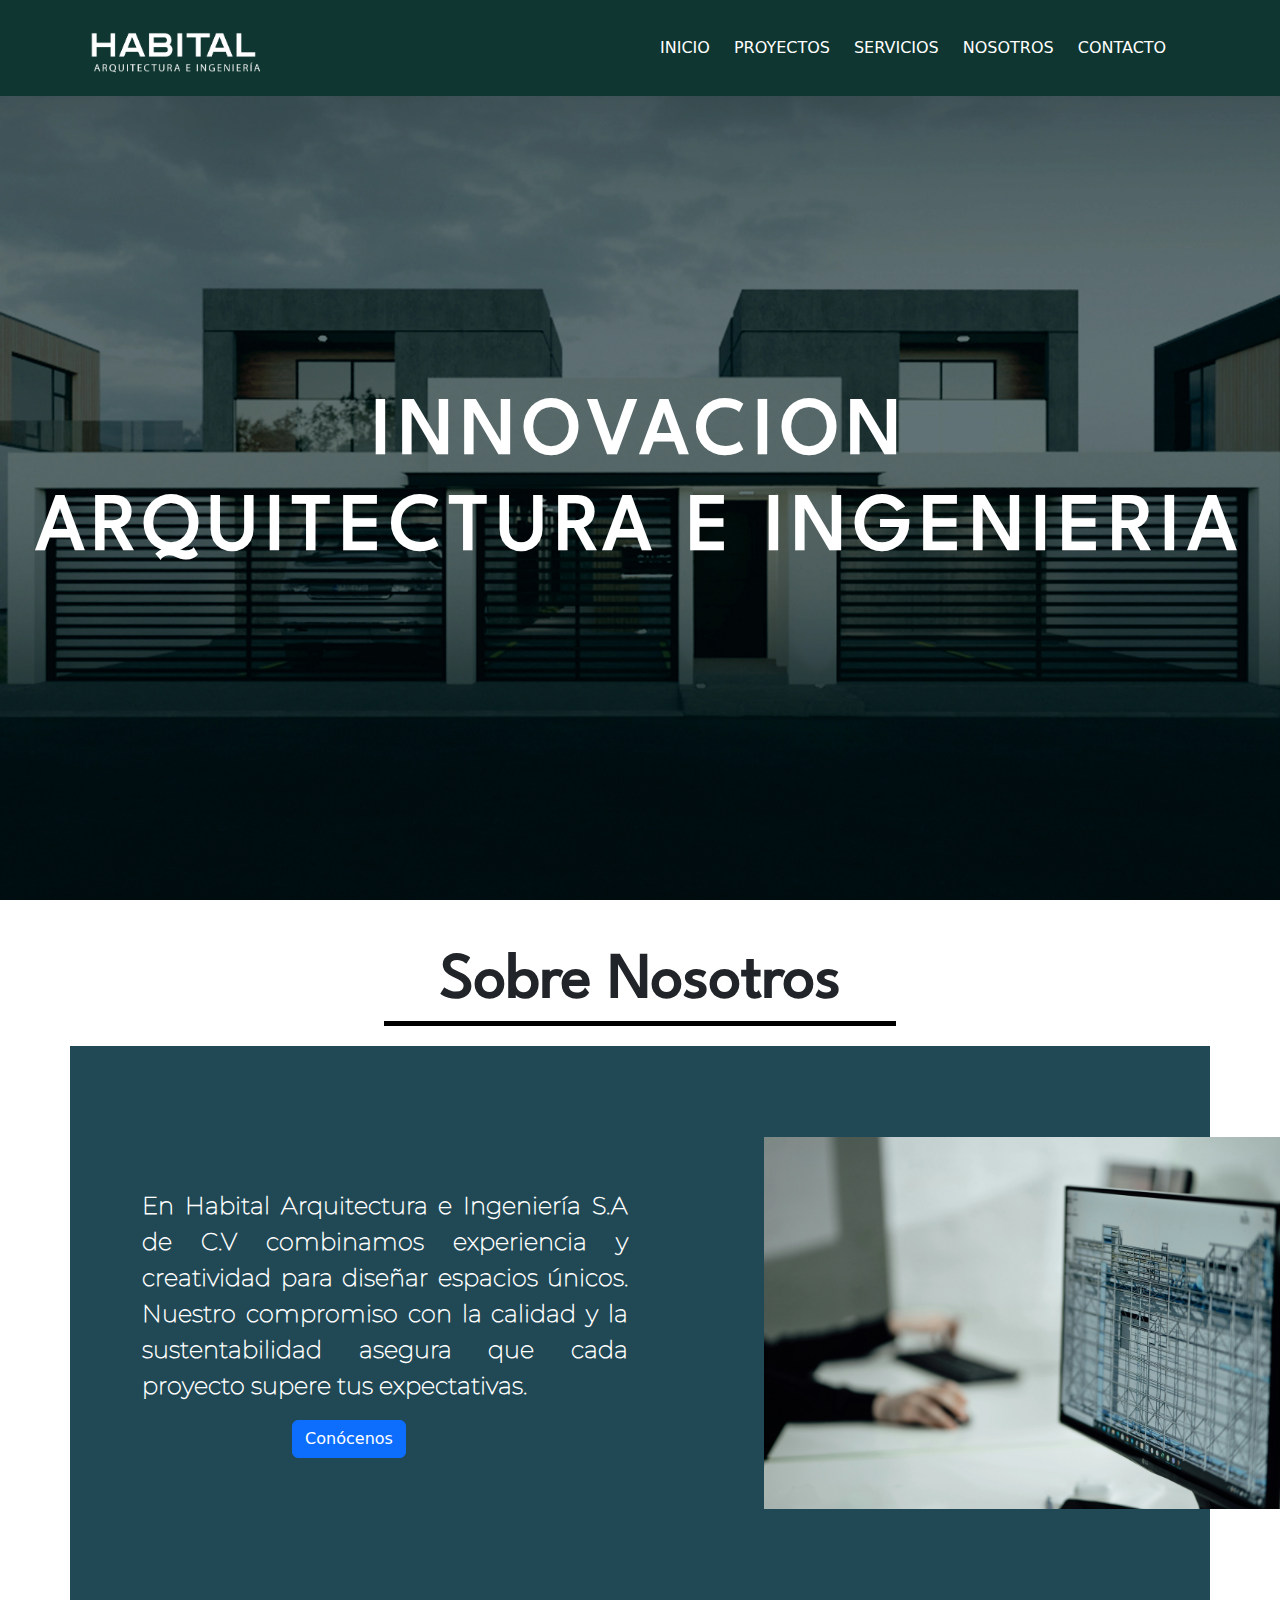
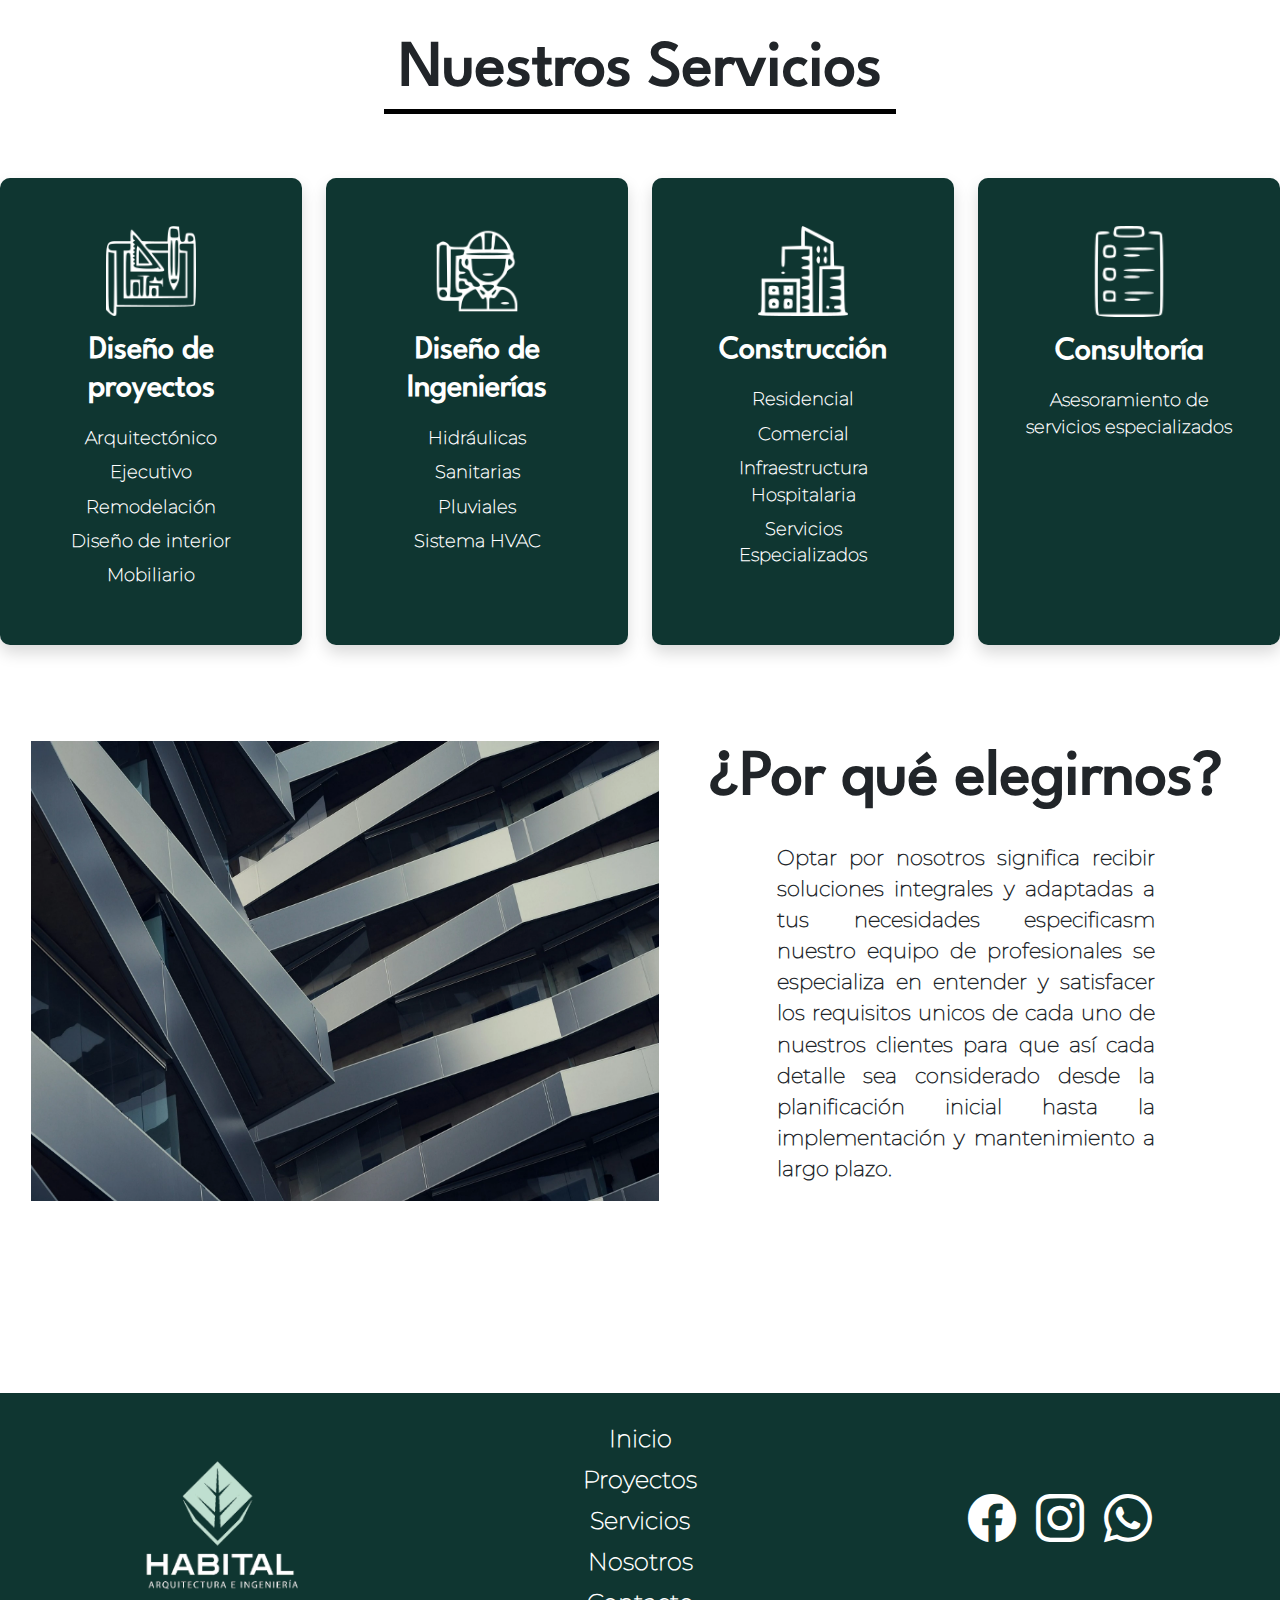
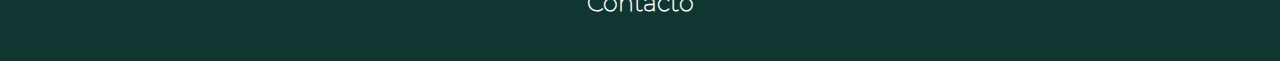
<file: Website/index.html>
<!DOCTYPE html>
<html lang="es">
<head>
    <meta charset="UTF-8">
    <meta name="viewport" content="width=device-width, initial-scale=1.0">
    <title>Habital</title>
    <meta name="description" content="Ofrecemos servicios profesionales de arquitectura, incluyendo diseño de proyectos arquitectónicos, ingenierías, construcción y consultoría. Visita nuestro portafolio para conocer cómo podemos ayudarte a realizar tus proyectos a medida.">
    <link rel="shortcut icon" href="/Habital/Website/Resources/Footer2.png" type="image/x-icon">
    <link rel="stylesheet" href="CSS/index.css">

    <link href="https://cdn.jsdelivr.net/npm/bootstrap@5.3.3/dist/css/bootstrap.min.css" rel="stylesheet" integrity="sha384-QWTKZyjpPEjISv5WaRU9OFeRpok6YctnYmDr5pNlyT2bRjXh0JMhjY6hW+ALEwIH" crossorigin="anonymous">
    <script src="https://cdn.jsdelivr.net/npm/bootstrap@5.3.3/dist/js/bootstrap.bundle.min.js" integrity="sha384-YvpcrYf0tY3lHB60NNkmXc5s9fDVZLESaAA55NDzOxhy9GkcIdslK1eN7N6jIeHz" crossorigin="anonymous"></script>


        <link rel="preload" href="/Website/Resources/Home/departamentos_banner.webp" as="image">
 
        <script>
            document.addEventListener("DOMContentLoaded", function() {
              // Selecciona el contenedor donde se cargará la navbar
              const navbarContainer = document.getElementById('navbar-container');
              
              // Verifica si el contenedor existe para evitar errores
              if (navbarContainer) {
              // Utiliza fetch para cargar el contenido de navbar.html
              fetch('Navb.html')
                .then(response => response.text())
                .then(data => {
                // Inserta el contenido de navbar.html en el contenedor
                navbarContainer.innerHTML = data;
                })
                .catch(error => {
                // Maneja errores, por ejemplo, si navbar.html no se encuentra
                console.error('Error loading the navbar:', error);
                });
              }
            });
      
            document.addEventListener("DOMContentLoaded", function() {
              // Selecciona el contenedor donde se cargará el footer
              const footerContainer = document.getElementById('footer-container');
            
              // Verifica si el contenedor existe para evitar errores
              if (footerContainer) {
              // Utiliza fetch para cargar el contenido de footer.html
              fetch('Footer.html')
                .then(response => response.text())
                .then(data => {
                // Inserta el contenido de footer.html en el contenedor
                footerContainer.innerHTML = data;
                })
                .catch(error => {
                // Maneja errores, por ejemplo, si footer.html no se encuentra
                console.error('Error loading the footer:', error);
                });
              }
            });
            
            
            
          </script>
    
</head>
<body>
    

    <!-- Barra de navegacion --> 
   <div id="navbar-container"></div>

   <div class="Banner" style="background-image: url(/Website/Resources/Home/departamentos_banner.webp);">
        <div id="BannerText">
            <h1>INNOVACION <br> ARQUITECTURA E INGENIERIA</h1>
        </div>
   </div>
   
   <div class="Nosotros">
        <div id="NosotrosTitle">
            <h3>Sobre Nosotros</h3>
        </div>
        <div id="NosotrosText" class="container py-5">
            <div class="row align-items-center">
                <!-- Columna de texto -->
                <div class="col-lg-6 mb-4 mb-lg-0">
                    <p>
                        En Habital Arquitectura e Ingeniería S.A de C.V combinamos experiencia y creatividad para diseñar espacios únicos. 
                        Nuestro compromiso con la calidad y la sustentabilidad asegura que cada proyecto supere tus expectativas.
                    </p>
                    <button class="btn btn-primary">Conócenos</button>
                </div>
        
                <!-- Columna de imagen -->
                <div class="col-lg-6">
                    <img src="/Website/Resources/Home/NOSOTROS.webp" alt="Descripción de la imagen" class="img-fluid" loading="lazy">
                </div>
            </div>
        </div>
   </div>

    <div class="Servicios">
        <div id="ServiciosTitle" class="text-center">
            <h3>Nuestros Servicios</h3>
        </div>
        <div class="Tarjetas py-5">
            <div class="row g-4">
                <!-- Tarjeta 1 -->
                <div class="col-lg-3 col-md-6">
                    <div class="tarjeta text-center shadow h-100">
                        <div class="tarjeta-body">
                            <img src="/Website/Resources/Home/DISEÑO-DE-PROYECTOS.webp" alt="Logo Servicio 1" class="mb-3" style="width: 90px;" loading="lazy">
                            <h3>Diseño de proyectos</h3>
                            <ul>
                                <li>Arquitectónico</li>
                                <li>Ejecutivo</li>
                                <li>Remodelación</li>
                                <li>Diseño de interior</li>
                                <li>Mobiliario</li>
                            </ul>
                        </div>
                    </div>
                </div>
                <!-- Tarjeta 2 -->
                <div class="col-lg-3 col-md-6">
                    <div class="tarjeta text-center shadow h-100">
                        <div class="tarjeta-body">
                            <img src="/Website/Resources/Home/DISEÑO-DE-INGENIERIAS.webp" alt="Logo Servicio 2" class="mb-3" style="width: 90px;" loading="lazy">
                            <h3>Diseño de Ingenierías</h3>
                            <ul>
                                <li>Hidráulicas</li>
                                <li>Sanitarias</li>
                                <li>Pluviales</li>
                                <li>Sistema HVAC</li>
                            </ul>
                        </div>
                    </div>
                </div>
                <!-- Tarjeta 3 -->
                <div class="col-lg-3 col-md-6">
                    <div class="tarjeta text-center shadow h-100">
                        <div class="tarjeta-body">
                            <img src="/Website/Resources/Home/CONSTRUCCION.webp" alt="Logo Servicio 3" class="mb-3" style="width: 90px;" loading="lazy">
                            <h3>Construcción</h3>
                            <ul>
                                <li>Residencial</li>
                                <li>Comercial</li>
                                <li>Infraestructura Hospitalaria</li>
                                <li>Servicios Especializados</li>
                            </ul>
                        </div>
                    </div>
                </div>
                <!-- Tarjeta 4 -->
                <div class="col-lg-3 col-md-6">
                    <div class="tarjeta text-center shadow h-100">
                        <div class="tarjeta-body">
                            <img src="/Website/Resources/Home/CONSULTORIA.webp" alt="Logo Servicio 4" class="mb-3" style="width: 90px;" loading="lazy">
                            <h3>Consultoría</h3>
                            <ul>
                                <li>Asesoramiento de servicios especializados</li>
                            </ul>
                        </div>
                    </div>
                </div>
            </div>
        </div>
    </div>

    <div class="Por-que py-5">
        <div class="row align-items-center">
            <!-- Columna de Imagen -->
            <div class="col-lg-6 mb-4 mb-lg-0">
                <img src="/Website/Resources/Home/por-que-elegirnos.webp" alt="Imagen alusiva a ¿Por qué elegirnos?" loading="lazy"">
            </div>
            <!-- Columna de Texto -->
            <div class="col-lg-6">
                <h2 id=" por-queT ">¿Por qué elegirnos?</h2>
                <p class="mt-3 ">
                    Optar por nosotros significa recibir soluciones integrales y adaptadas a tus necesidades especificasm nuestro equipo de profesionales se especializa en entender y satisfacer los requisitos unicos de cada uno de nuestros clientes para que así cada detalle sea considerado desde la planificación inicial hasta la implementación y mantenimiento a largo plazo.
                </p>
            </div>
        </div>
    </div>
    
    <footer id="footer-container"></footer>

   
    
    
    
</body>
</html>
</file>
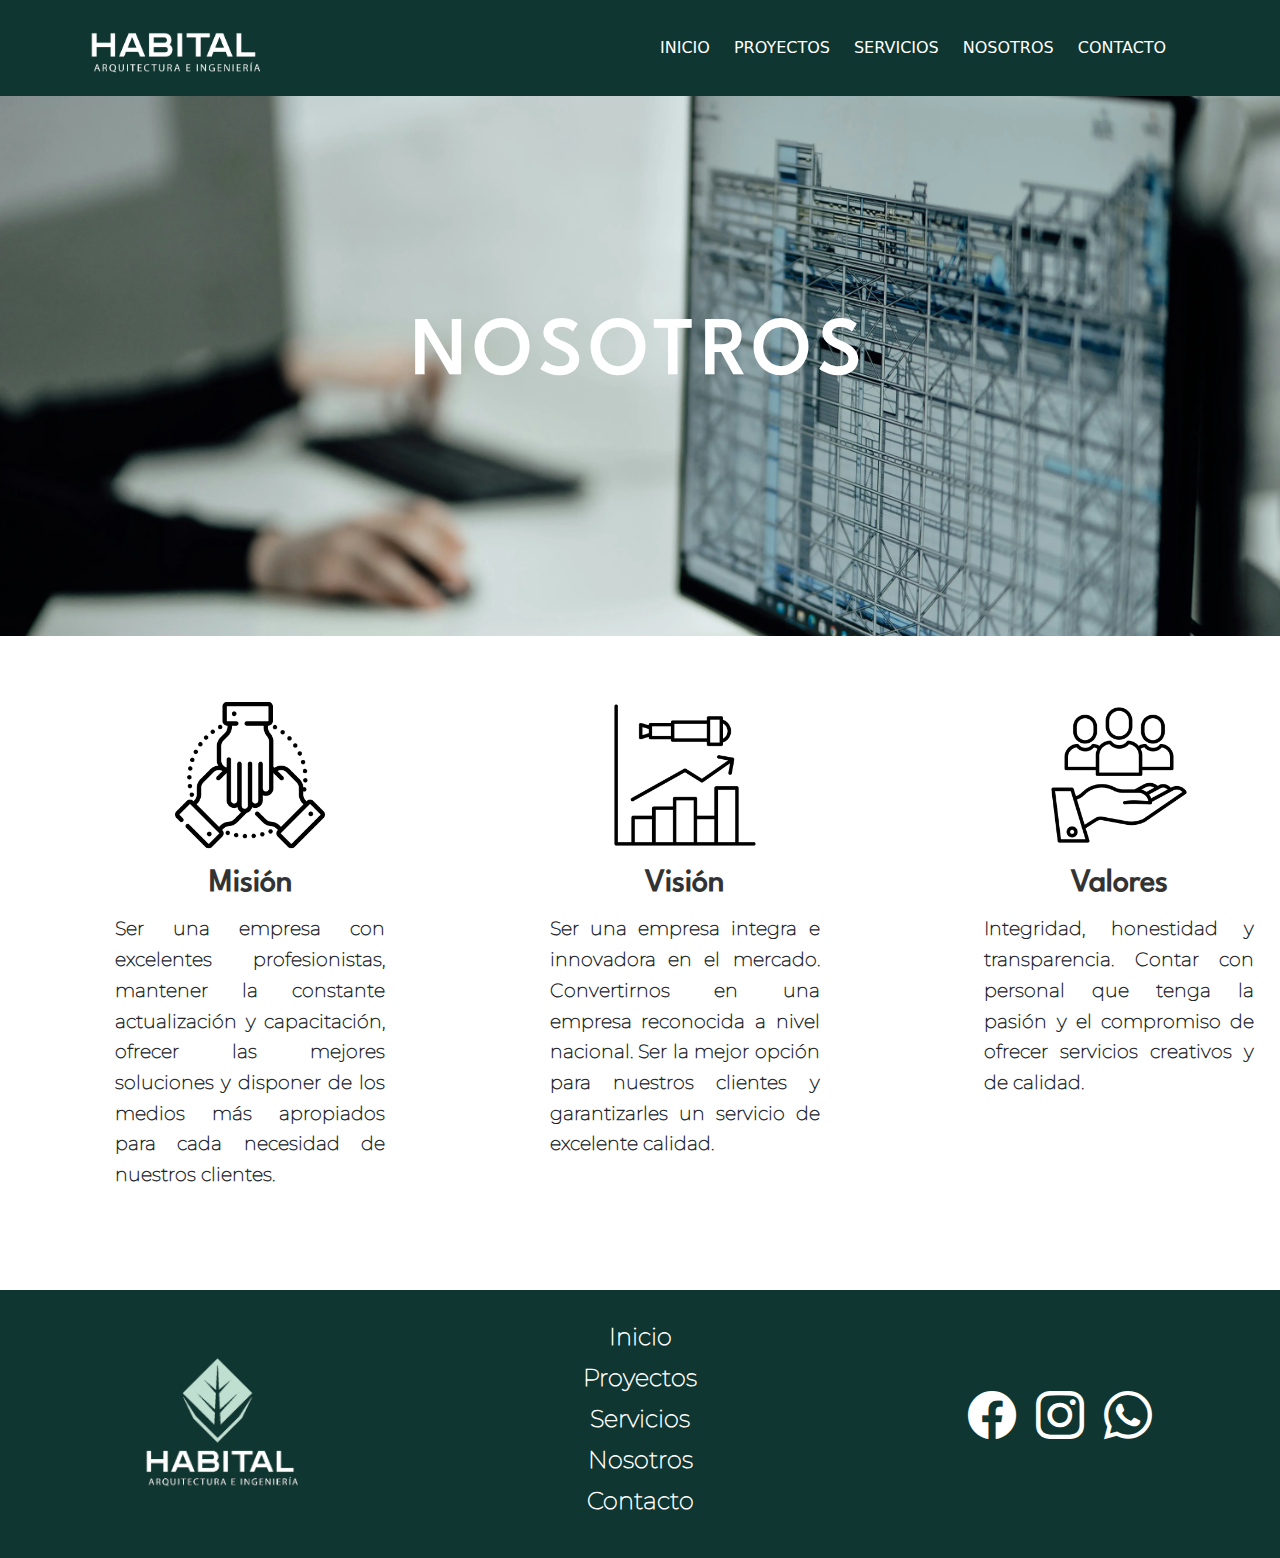
<file: Website/AboutUs.html>
<!DOCTYPE html>
<html lang="en">
<head>
    <meta charset="UTF-8">
    <meta name="viewport" content="width=device-width, initial-scale=1.0">
    <title>Nosotros</title>
    <meta name="description" content="Descubre la Misión, Visión y Valores de nuestra empresa. Conoce nuestros compromisos y objetivos para ofrecer soluciones innovadoras y de calidad a nuestros clientes.">
    <link rel="shortcut icon" href="/Habital/Website/Resources/Footer2.png" type="image/x-icon">
    <link rel="stylesheet" href="CSS/Fonts.css">
    <link rel="stylesheet" href="CSS/AboutUs.css">
    <link href="https://cdn.jsdelivr.net/npm/bootstrap@5.3.3/dist/css/bootstrap.min.css" rel="stylesheet" integrity="sha384-QWTKZyjpPEjISv5WaRU9OFeRpok6YctnYmDr5pNlyT2bRjXh0JMhjY6hW+ALEwIH" crossorigin="anonymous">
    <script src="https://cdn.jsdelivr.net/npm/bootstrap@5.3.3/dist/js/bootstrap.bundle.min.js" integrity="sha384-YvpcrYf0tY3lHB60NNkmXc5s9fDVZLESaAA55NDzOxhy9GkcIdslK1eN7N6jIeHz" crossorigin="anonymous"></script>

    <script>
        document.addEventListener("DOMContentLoaded", function() {
          // Selecciona el contenedor donde se cargará la navbar
          const navbarContainer = document.getElementById('navbar-container');
          
          // Verifica si el contenedor existe para evitar errores
          if (navbarContainer) {
          // Utiliza fetch para cargar el contenido de navbar.html
          fetch('Navb.html')
            .then(response => response.text())
            .then(data => {
            // Inserta el contenido de navbar.html en el contenedor
            navbarContainer.innerHTML = data;
            })
            .catch(error => {
            // Maneja errores, por ejemplo, si navbar.html no se encuentra
            console.error('Error loading the navbar:', error);
            });
          }
        });
  
        document.addEventListener("DOMContentLoaded", function() {
          // Selecciona el contenedor donde se cargará el footer
          const footerContainer = document.getElementById('footer-container');
        
          // Verifica si el contenedor existe para evitar errores
          if (footerContainer) {
          // Utiliza fetch para cargar el contenido de footer.html
          fetch('Footer.html')
            .then(response => response.text())
            .then(data => {
            // Inserta el contenido de footer.html en el contenedor
            footerContainer.innerHTML = data;
            })
            .catch(error => {
            // Maneja errores, por ejemplo, si footer.html no se encuentra
            console.error('Error loading the footer:', error);
            });
          }
        });
        
        
        
      </script>

</head>
<body>
    <!-- Barra de navegacion --> 
     <div id="navbar-container"></div>
    <!-- Banner principal -->
    <div class="Banner" style="background-image: url(/Website/Resources/AboutUs/NOSOTROS.webp);">
        <div id="BannerText">
            <h1>NOSOTROS</h1>
        </div>
   </div>
   

   <div class="MVV">
    <div class="row">
        <!-- Misión -->
        <div class="col-md-4">
            <div class="section">
                <img src="/Website/Resources/AboutUs/MISION.webp" alt="Misión">
                <div class="text">
                    <h1>Misión</h1>
                    <p>
                        Ser una empresa con excelentes profesionistas, mantener la constante actualización y capacitación, ofrecer las mejores soluciones y disponer de los medios más apropiados para cada necesidad de nuestros clientes.
                    </p>
                </div>
            </div>
        </div>
        
        <!-- Visión -->
        <div class="col-md-4">
            <div class="section">
                <img src="/Website/Resources/AboutUs/VISION.webp" alt="Visión">
                <div class="text">
                    <h1>Visión</h1>
                    <p>
                        Ser una empresa integra e innovadora en el mercado. Convertirnos en una empresa reconocida a nivel nacional. Ser la mejor opción para nuestros clientes y garantizarles un servicio de excelente calidad.
                    </p>
                </div>
            </div>
        </div>
        
        <!-- Valores -->
        <div class="col-md-4">
            <div class="section">
                <img src="/Website/Resources/AboutUs/VALORES.webp" alt="Valores">
                <div class="text">
                    <h1>Valores</h1>
                    <p>
                        Integridad, honestidad y transparencia. Contar con personal que tenga la pasión y el compromiso de ofrecer servicios creativos y de calidad.
                    </p>
                </div>
            </div>
        </div>
    </div>
</div>


    <!-- Footer -->
    <div id="footer-container"></div>
</body>
</html>
</file>
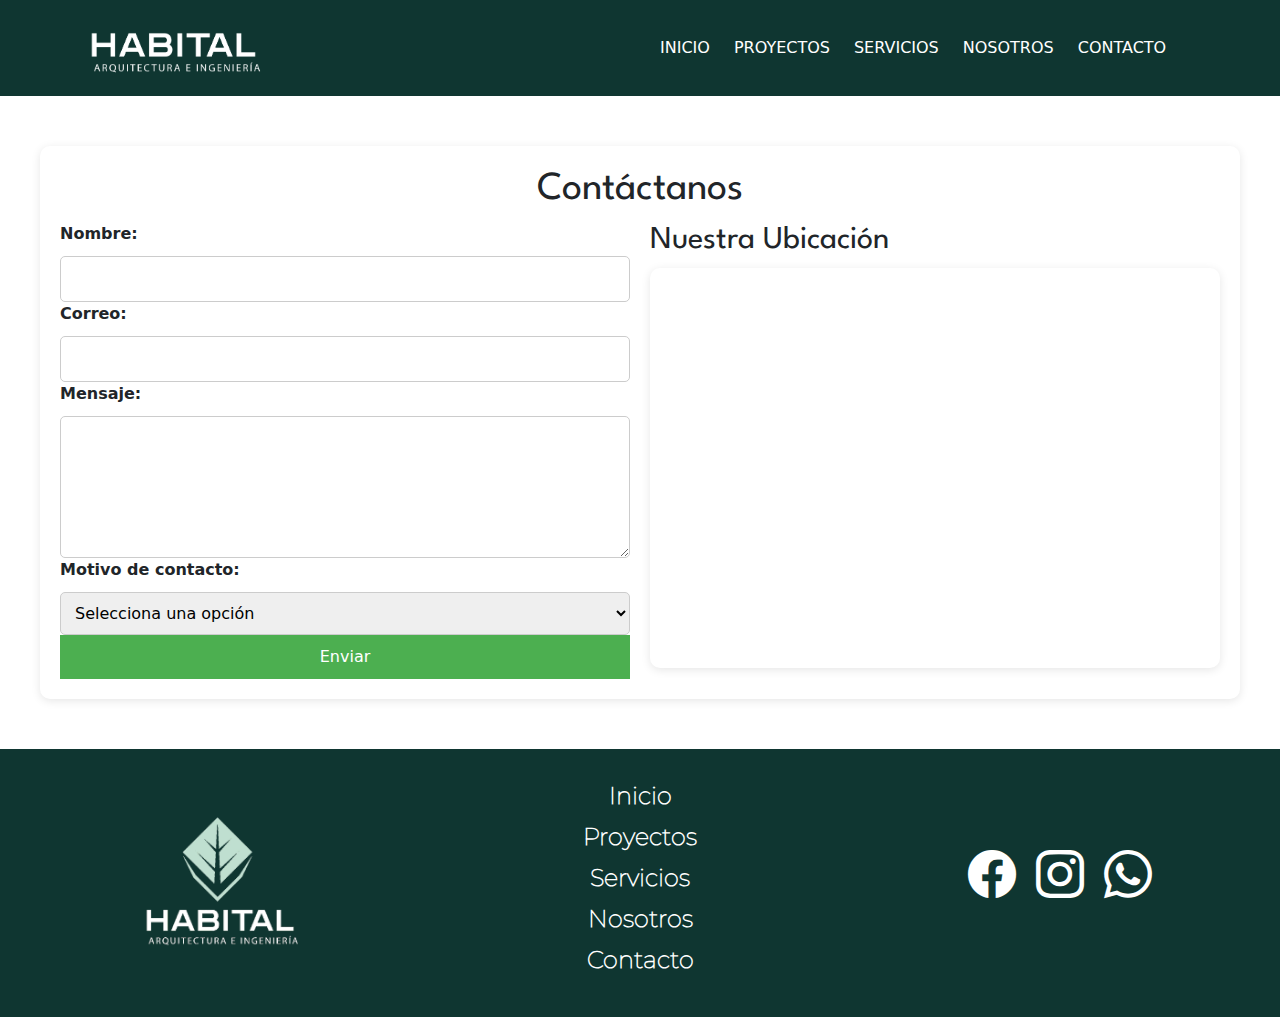
<file: Website/ContactUs.html>
<!DOCTYPE html>
<html lang="en">
<head>
    <meta charset="UTF-8">
    <meta name="viewport" content="width=device-width, initial-scale=1.0">
    <title>Contacto</title>
    <link rel="shortcut icon" href="/Habital/Website/Resources/Footer2.png" type="image/x-icon">
    <link rel="stylesheet" href="CSS/Fonts.css">
    <link rel="stylesheet" href="CSS/ContactUs.css">
    <link href="https://cdn.jsdelivr.net/npm/bootstrap@5.3.3/dist/css/bootstrap.min.css" rel="stylesheet" integrity="sha384-QWTKZyjpPEjISv5WaRU9OFeRpok6YctnYmDr5pNlyT2bRjXh0JMhjY6hW+ALEwIH" crossorigin="anonymous">
    <script src="https://cdn.jsdelivr.net/npm/bootstrap@5.3.3/dist/js/bootstrap.bundle.min.js" integrity="sha384-YvpcrYf0tY3lHB60NNkmXc5s9fDVZLESaAA55NDzOxhy9GkcIdslK1eN7N6jIeHz" crossorigin="anonymous"></script>
 
    <script>
        document.addEventListener("DOMContentLoaded", function() {
          // Selecciona el contenedor donde se cargará la navbar
          const navbarContainer = document.getElementById('navbar-container');
          
          // Verifica si el contenedor existe para evitar errores
          if (navbarContainer) {
          // Utiliza fetch para cargar el contenido de navbar.html
          fetch('Navb.html')
            .then(response => response.text())
            .then(data => {
            // Inserta el contenido de navbar.html en el contenedor
            navbarContainer.innerHTML = data;
            })
            .catch(error => {
            // Maneja errores, por ejemplo, si navbar.html no se encuentra
            console.error('Error loading the navbar:', error);
            });
          }
        });
  
        document.addEventListener("DOMContentLoaded", function() {
          // Selecciona el contenedor donde se cargará el footer
          const footerContainer = document.getElementById('footer-container');
        
          // Verifica si el contenedor existe para evitar errores
          if (footerContainer) {
          // Utiliza fetch para cargar el contenido de footer.html
          fetch('Footer.html')
            .then(response => response.text())
            .then(data => {
            // Inserta el contenido de footer.html en el contenedor
            footerContainer.innerHTML = data;
            })
            .catch(error => {
            // Maneja errores, por ejemplo, si footer.html no se encuentra
            console.error('Error loading the footer:', error);
            });
          }
        });
        
        
        
      </script>
    
</head>
<body>
    <!-- Barra de navegacion --> 
    <div id="navbar-container"></div>
    
    <div class="contact-container">
        <h1>Contáctanos</h1>

        <div class="contact-content">
            <!-- Formulario -->
            <div class="form-container">
                <form action="#" method="post">
                    <label for="name">Nombre:</label>
                    <input type="text" id="name" name="name" required>

                    <label for="email">Correo:</label>
                    <input type="email" id="email" name="email" required>

                    <label for="message">Mensaje:</label>
                    <textarea id="message" name="message" rows="5" required></textarea>

                    <label for="reason">Motivo de contacto:</label>
                    <select id="reason" name="reason" required>
                        <option value="">Selecciona una opción</option>
                        <option value="consulta">Diseño de proyecto</option>
                        <option value="presupuesto">Diseño de ingenierías</option>
                        <option value="soporte">Construcción</option>
                        <option value="otros">Asesoramiento</option>
                    </select>

                    <button type="submit">Enviar</button>
                </form>
            </div>

            <!-- Google Maps -->
            <div class="map-container">
                <h2>Nuestra Ubicación</h2>
                <iframe src="https://www.google.com/maps/embed?pb=!1m18!1m12!1m3!1d1467.3879193164905!2d-116.94368846987963!3d32.47045482855366!2m3!1f0!2f0!3f0!3m2!1i1024!2i768!4f13.1!3m3!1m2!1s0x80d939f175b055e9%3A0xacd29e9d0e64466d!2sHabital%20Arquitectura%20e%20Ingenier%C3%ADa%20y%20Construcci%C3%B3n!5e1!3m2!1ses!2sus!4v1732485513831!5m2!1ses!2sus" width="600" height="450" style="border:0;" allowfullscreen="" loading="lazy" referrerpolicy="no-referrer-when-downgrade"></iframe>
            </div>
        </div>
    </div>

    <!-- Footer -->
    <div id="footer-container"></div>

    


</body>
</html>
</file>
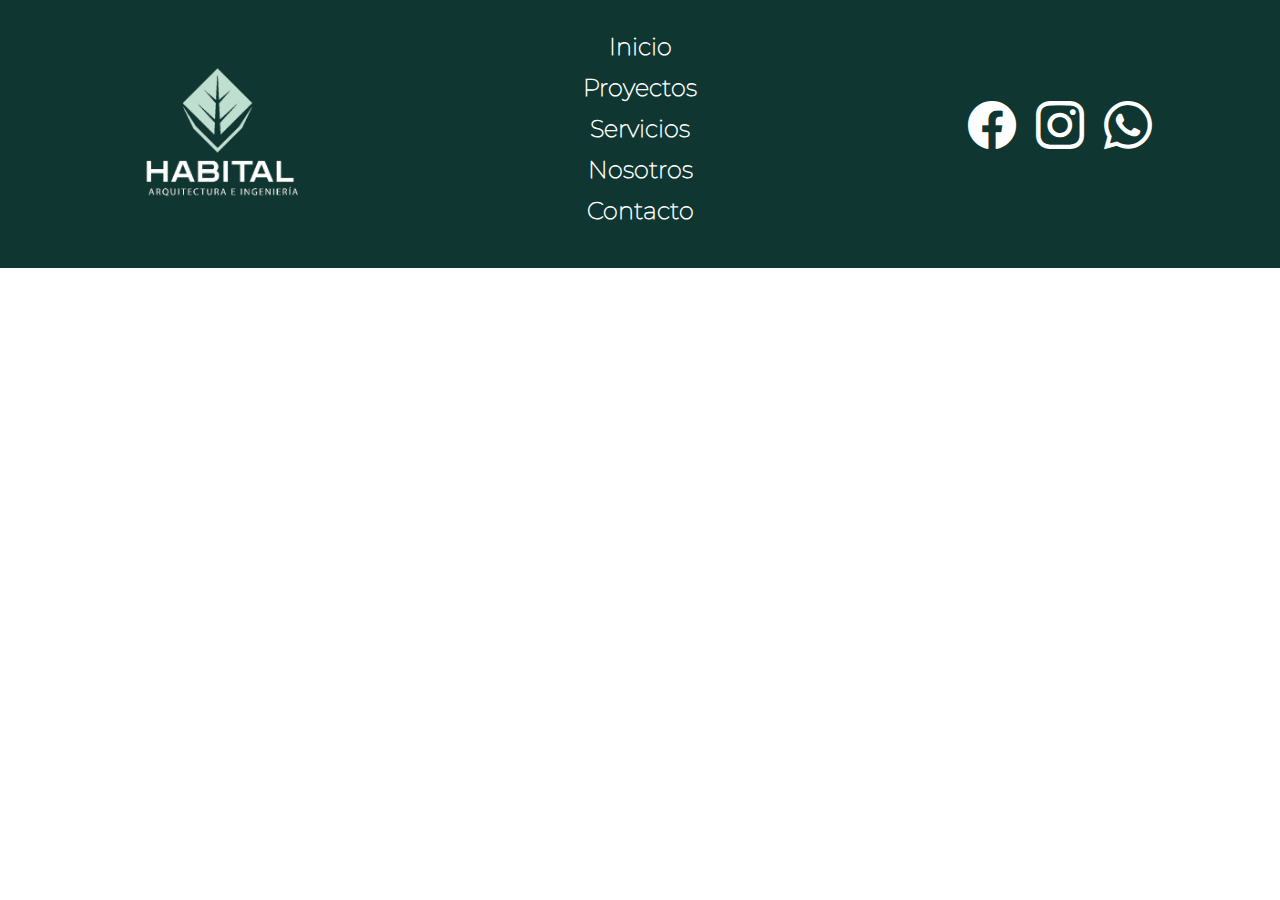
<file: Website/Footer.html>
<!DOCTYPE html>
<html lang="en">
<head>
    <meta charset="UTF-8">
    <meta name="viewport" content="width=device-width, initial-scale=1.0">
    <title>Document</title>
    <link rel="stylesheet" href="/Website/CSS/Footer.css">

    <link href="https://cdn.jsdelivr.net/npm/bootstrap-icons/font/bootstrap-icons.css" rel="stylesheet">
    <link href="https://cdn.jsdelivr.net/npm/bootstrap@5.3.3/dist/css/bootstrap.min.css" rel="stylesheet" integrity="sha384-QWTKZyjpPEjISv5WaRU9OFeRpok6YctnYmDr5pNlyT2bRjXh0JMhjY6hW+ALEwIH" crossorigin="anonymous">
    <script src="https://cdn.jsdelivr.net/npm/bootstrap@5.3.3/dist/js/bootstrap.bundle.min.js" integrity="sha384-YvpcrYf0tY3lHB60NNkmXc5s9fDVZLESaAA55NDzOxhy9GkcIdslK1eN7N6jIeHz" crossorigin="anonymous"></script>
</head>
<body>
   <footer>
        <div class="dividerfooter">
            <div class="image">
                <img src="/Website/Resources/Logos/LogoFooter.webp" alt="">
            </div>
            <div class="sidemap">
                <ul>
                    <li><a href="">Inicio</a></li>
                    <li><a href="">Proyectos</a></li>
                    <li><a href="">Servicios</a></li>
                    <li><a href="">Nosotros</a></li>
                    <li><a href="">Contacto</a></li>
                </ul>
            </div>
            <div class="Contacto">
                <ul>
                    <li><a  href="https://www.facebook.com/share/1FQZ2Q7DHN/?mibextid=LQQJ4d" class="bi bi-facebook" target="_blank"></a></li>
                    <li><a href="https://www.instagram.com/habital.arq.ing?igsh=MTRyd3N5cmxwNm1tdg==" class="bi bi-instagram" target="_blank"></a></li>
                    <li><a href="https://wa.me/526634318075" class="bi bi-whatsapp" target="_blank"></a></li>
                </ul>
            </div>
        </div>
   </footer>
</body>
</html>
</file>
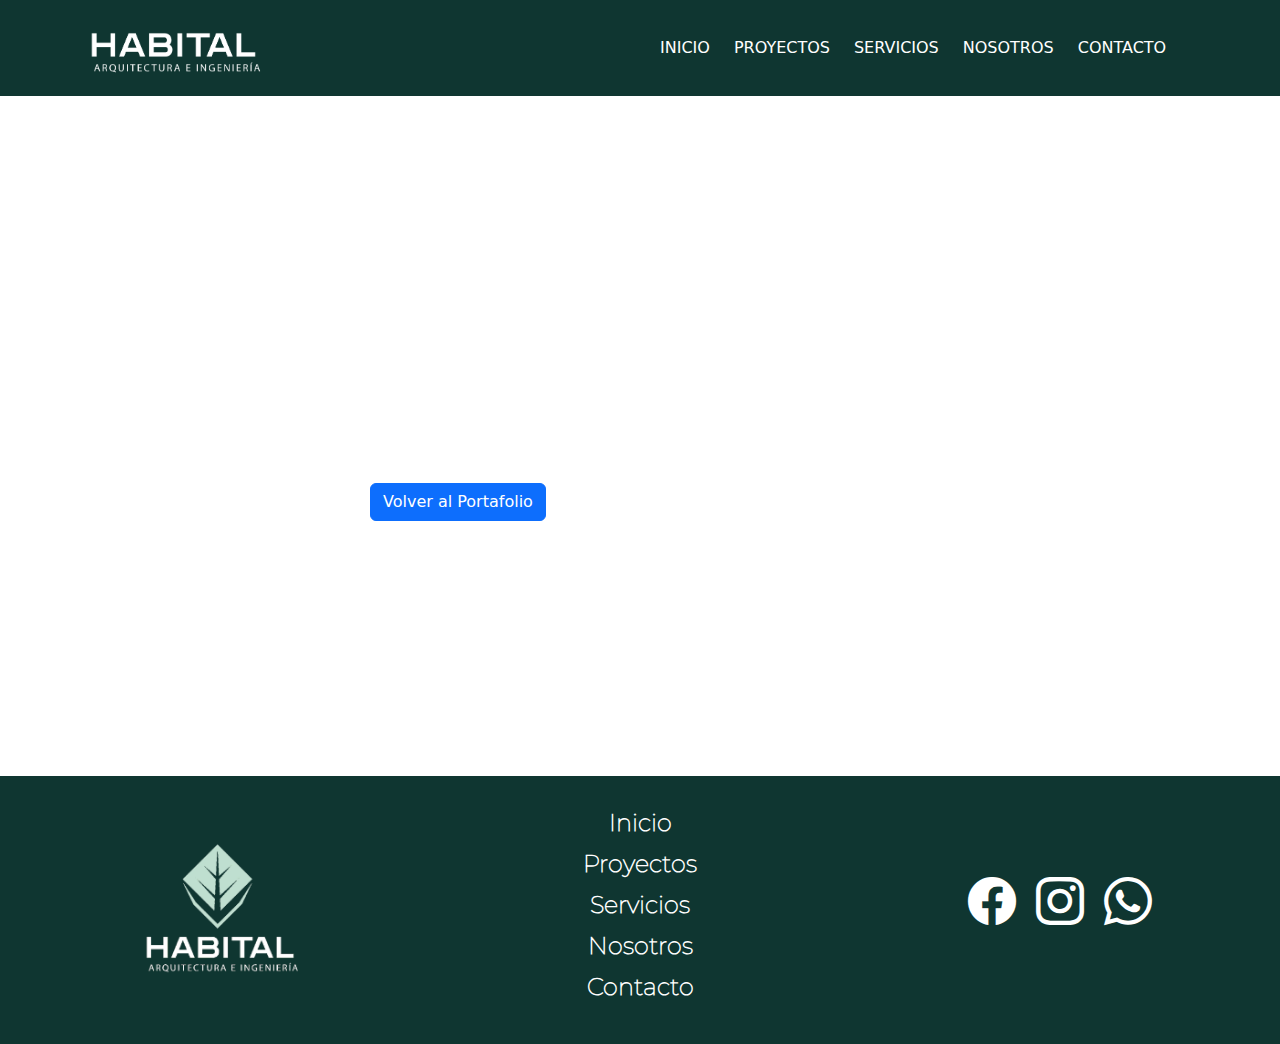
<file: Website/Sprojectsinfo.html>
<!DOCTYPE html>
<html lang="es">
<head>
    <meta charset="UTF-8">
    <meta name="viewport" content="width=device-width, initial-scale=1.0">
    <title>Detalles del Proyecto</title>
    <meta name="description" content="Detalles completos del proyecto de incluye fotografias, ubicación, superficie y más.">
    <link href="https://cdn.jsdelivr.net/npm/bootstrap@5.3.3/dist/css/bootstrap.min.css" rel="stylesheet" integrity="sha384-QWTKZyjpPEjISv5WaRU9OFeRpok6YctnYmDr5pNlyT2bRjXh0JMhjY6hW+ALEwIH" crossorigin="anonymous">
    <link rel="stylesheet" href="/Website/CSS/projectinfo.css"> <!-- Tu CSS -->
    <script src="https://code.jquery.com/jquery-3.6.0.min.js"></script>

    <script src="/Website/projectsInfo.js"></script>
   <script src="https://cdn.jsdelivr.net/npm/bootstrap@5.3.3/dist/js/bootstrap.bundle.min.js"></script>
   <script>
    document.addEventListener("DOMContentLoaded", function() {
      // Selecciona el contenedor donde se cargará la navbar
      const navbarContainer = document.getElementById('navbar-container');
      
      // Verifica si el contenedor existe para evitar errores
      if (navbarContainer) {
      // Utiliza fetch para cargar el contenido de navbar.html
      fetch('Navb.html')
        .then(response => response.text())
        .then(data => {
        // Inserta el contenido de navbar.html en el contenedor
        navbarContainer.innerHTML = data;
        })
        .catch(error => {
        // Maneja errores, por ejemplo, si navbar.html no se encuentra
        console.error('Error loading the navbar:', error);
        });
      }
    });

    document.addEventListener("DOMContentLoaded", function() {
      // Selecciona el contenedor donde se cargará el footer
      const footerContainer = document.getElementById('footer-container');
    
      // Verifica si el contenedor existe para evitar errores
      if (footerContainer) {
      // Utiliza fetch para cargar el contenido de footer.html
      fetch('Footer.html')
        .then(response => response.text())
        .then(data => {
        // Inserta el contenido de footer.html en el contenedor
        footerContainer.innerHTML = data;
        })
        .catch(error => {
        // Maneja errores, por ejemplo, si footer.html no se encuentra
        console.error('Error loading the footer:', error);
        });
      }
    });
    
    
    
  </script>
</head>
<body>
    <div id="navbar-container"></div>
    
    <div class=" d-flex flex-column flex-lg-row " id="info">
        <!-- Sección del carrusel -->
        <div id="project-carousel" class="carousel slide" data-bs-ride="carousel" data-bs-interval="2000">
            <div class="carousel-indicators"></div>
            <div class="carousel-inner"></div>
            <button class="carousel-control-prev" type="button" data-bs-target="#project-carousel" data-bs-slide="prev">
                <span class="carousel-control-prev-icon" aria-hidden="true"></span>
                <span class="visually-hidden">Anterior</span>
            </button>
            <button class="carousel-control-next" type="button" data-bs-target="#project-carousel" data-bs-slide="next">
                <span class="carousel-control-next-icon" aria-hidden="true"></span>
                <span class="visually-hidden">Siguiente</span>
            </button>
        </div>

        <!-- Sección de detalles del proyecto -->
        <div class="project-info col-lg-12">
            <h2 id="project-title"></h2>
            <p id="cliente"></p>
            <p id="fecha"></p>
            <p id="ubicacion"></p>
            <p id="superficie"></p>
            <p id="descripcion"></p>
            <a href="/Website/Portfolio.html" class="btn btn-primary mt-3">Volver al Portafolio</a> <!-- Botón de regreso -->
        </div>

    </div>


  
   <footer id="footer-container"></footer>
    

</body>
</html>
</file>
<file: Website/CSS/index.css>
body{
    font-family: "Text",sans-serif;
    padding: 0%;
}
h1,h2,h3{
    font-family: "Titles",sans-serif;
}
p  {
    font-family: "Text",sans-serif;
}

.Banner{
    position: relative;
    background-size:cover;
    background-position: center;
    background-repeat: no-repeat;
    height: calc(100vh - 95.99px);
    width: 100%;
    aspect-ratio: 16/9;
}
.Banner h1{
    letter-spacing: .1em;
    align-items: center;
    text-align: center;
    position: relative;
    display: flex;
    flex-direction: column;
    color: #FFFFFF;
    font-size: 5rem;
    font-weight: 700;
}
#BannerText{
    width: 100%;
    position: relative;
    display: flex;
    flex-direction: column;
    justify-content: center;
    align-items: center;
    height: 97%;
}
.Nosotros{
    display: flex;
    flex-direction: column;
    position: relative;
    display: flex;
    height: 700px;
    width: 100%;
    z-index: 1;

}
#NosotrosTitle{
    width: 100%;
    height: 50px;
    position: relative;
    display: flex;
    flex-direction: column;
    justify-content: center;
    align-items: center;
    margin-top: 4em;

}
#NosotrosTitle h3{
    text-align: center;
    font-size: 4rem;
    font-weight: 700;

}
#NosotrosTitle h3::after{
    content: "";
    width: 8em;
    height: 5px;
    background-color:black;
    position: relative;
    display: block;
}
#NosotrosText{
    margin-top: 2em;
    background-color: #214855;
    display: flex;
    width: 100%;
    height: 80%;
    padding: 0%;;
    justify-content: center;
}

#NosotrosText p{
    font-size: 1.5rem;
    text-align: justify;
    color: white;
    padding-left: 3em;
    font-weight: 800;
}
.Nosotros img{
    width: 110%;
    height: 100%;
    z-index: 2;
    position: relative;;
    left: 20%;
}
#ServiciosTitle{
    width: 100%;
    height: 50px;
    position: relative;
    display: flex;
    flex-direction: column;
    justify-content: center;
    align-items: center;
    margin-top: 4em;
}
#ServiciosTitle h3{
    text-align: center;
    font-size: 4rem;
    font-weight: 700;
}
#ServiciosTitle h3::after{
    content: "";
    width: 8em;
    height: 5px;
    background-color:black;
    position: relative;
    display: block;
}
/* Estilo general */
.Servicios h3 {
    font-size: 2rem;
    font-weight: bold;
    margin-bottom: .5em;
}

.Tarjetas{
    display: flex;
    justify-content: space-around;
    align-items: center;
    flex-wrap: wrap;
    margin-top: 1em;
}

/* Estilo para las "tarjetas" */
.tarjeta {
    background-color: #0f3631 ;/* Color de fondo para todas las tarjetas */
    border-radius: 10px;
    padding: 3em;
    transition: transform 0.3s, box-shadow 0.3s;
    color: white;
}
.tarjeta img {
    width: 7em;
}

.tarjeta:hover {
    transform: translateY(-10px);
    box-shadow: 0 4px 15px rgba(0, 0, 0, 0.2);
}

.tarjeta h5 {
    font-size: 1.25rem;
    font-weight: bold;
    margin-bottom: 1rem;
}

.tarjeta ul {
    font-weight: 600;;
    padding: 0;
    margin: 0;
}

.tarjeta ul li {
    font-family: "Text",sans-serif;
    margin-bottom: 0.5rem;
    font-size: 1.1em;
}
.Por-que{
    display: flex;
    flex-direction: column;;
    display: flex;
    height: 700px;
    width: 100%;
    z-index: 1;
}
.Por-que h2{
    text-align: center;
    font-size: 4em;
    font-weight: 700;
}
.Por-que p{
    text-align: center;
    font-size: 1.3em;
    font-weight: bold;
    padding-left: 6em;
    padding-right: 6em;
    text-align: justify;
    color: b;
}
.Por-que img{
    width: 100%;
    height: 100%;
    z-index: 2;
    position: relative;
    left: 5%;
}

@media screen and (max-width: 768px) {
    /* Ajustar el banner */
    .Banner {
        height: 50vh; /* Ajustar la altura */
        aspect-ratio: unset; /* Eliminar la relación de aspecto fija */
    }
    .Banner h1 {
        font-size: 2em; /* Reducir el tamaño del texto */
    }
    
    /* Ajustar la sección "Sobre Nosotros" */
    #NosotrosText {
        flex-direction: column; /* Cambiar a columna */
        width: 100%;
        align-items: start;
    }
    #NosotrosText .col-lg-6 {
        width: 100%; /* Asegurar que cada columna ocupe todo el ancho */
        flex-direction: column; /* Cambiar a columna */
        margin: 0%;
    }
    #NosotrosText p {
        padding: 40px;
      font-size: 1.2em;;
    }
    #NosotrosText button{
        height: 70px;
        width: 200px;
        align-self: center;
    }
    #NosotrosText img {
        display: none;
    }

    /* Ajustar la sección "Nuestros Servicios" */
    .Tarjetas .col-lg-3 {
        padding-left: 10%;
        width: 90%; /* Cada tarjeta ocupa todo el ancho */
    }
    .tarjeta {
        margin-bottom: 1em; /* Añadir espacio entre tarjetas */
    }

    /* Ajustar la sección "¿Por qué elegirnos?" */

    .Por-que{
        display: flex;
        flex-direction: column;
        display: flex;
        height: 500px;
        width: 100%;
        z-index: 1;
    }

    .Por-que img {
        display: none;
    }
    .Por-que h2 {
        font-size: 2rem; /* Reducir tamaño del texto */
    }
    .Por-que .col-lg-6 {
        margin-top: -100px;
        flex-direction: column;
        width: 100%; /* Asegurar que cada columna ocupe todo el ancho */
    }
    .Por-que p {
        padding: 20px;
        font-size: 1em; /* Reducir tamaño del texto */
    }

    /* Ajustar títulos */
    #NosotrosTitle h3,
    #ServiciosTitle h3 {
        font-size: 2.5rem; /* Reducir tamaño de los títulos */
    }

    /* Reducir márgenes generales */
    body {
        padding: 0 1em; /* Espacio en los lados */
    }
}
</file>
<file: Website/CSS/Fonts.css>
@font-face {
        font-family: "Nav-Banner";
        font-weight: bold;
        src:url(/Website/fonts/LeagueSpartan-Regular.woff);
}
@font-face {
        font-family: 'Text';
        src: url(/Website/fonts/Montserrat-VariableFont_wght.woff);
}
@font-face {
        font-family: "Titles";
        src: url(/Website/fonts/LeagueSpartan-Regular.woff)
        
}
body{
        font-family: 'Servicios-Text';
}
h1,h2,h3{
        font-family: "Titles";

}
</file>
<file: Website/CSS/AboutUs.css>
@font-face {
    font-family: "Nav-Banner";
    font-weight: bold;
    src:url(/Website/fonts/LeagueSpartan-Regular.woff);
    font-display: swap;
  }
  @font-face {
    font-family: 'Text';
    src: url(/Website/fonts/Montserrat-VariableFont_wght.woff);
    font-display: swap;
  }
  @font-face {
    font-family: "Titles";
    src: url(/Website/fonts/LeagueSpartan-Regular.woff);
    font-display: swap;
    
  }

* {
    box-sizing: border-box;
}

.Banner{
    position: relative;
    background-size:cover;
    background-position: center;
    background-repeat: no-repeat;
    height: 60vh;
    width: 100%;
    aspect-ratio: 16/9;
}
.Banner h1{
    letter-spacing: .1em;
    align-items: center;
    text-align: center;
    position: relative;
    display: flex;
    flex-direction: column;
    color: #FFFFFF;
    font-size: 5rem;
    font-weight: 700;
}

#BannerText{
    width: 100%;
    position: relative;
    display: flex;
    flex-direction: column;
    justify-content: center;
    align-items: center;
    height: 97%;
}

.MVV {
    display: flex;
    flex-wrap: wrap; /* Permite que las secciones se acomoden en filas si es necesario */
    justify-content: space-evenly; /* Distribuye el espacio de manera equitativa entre las secciones */
    margin-top: 5%;
    margin-bottom: 5%;
  
 
}

.MVV .section {
    display: flex;
    flex-direction: column;
    align-items: center;
    justify-content: center;
    text-align: center;
    margin-bottom: 20px;
    width:40%; /* Aumenta el ancho de las secciones */
    min-width: 500px; /* Asegura que las secciones no se reduzcan demasiado */
}

.MVV img {
    width: 100%; /* Hace que la imagen ocupe el 100% del contenedor */
    max-width: 150px; /* Limita el tamaño máximo de la imagen */
    height: auto;
    margin-bottom: 15px; /* Espacio debajo de la imagen */
}

.MVV h1 {
    font-size: 2em; /* Aumenta el tamaño del título */
    font-weight: 700;
    color: #333;
    margin-bottom: 10px;
}

.MVV p {
    font-family: "Text";
    font-size: 1.2em; /* Aumenta el tamaño del texto */
    font-weight: 800;
    line-height: 1.6;
    padding: 0 15px;
    text-align: justify;
    max-width: 300px; /* Limita el ancho del texto */
}

/* Para pantallas pequeñas */
@media (max-width: 768px) {
    .MVV {
        margin-left: 0;
        margin-right: 0;
        padding: 10px;
    }

    .MVV .section {
        width: 100%; /* Las secciones ocupan todo el ancho en pantallas pequeñas */
    }

    .MVV h1 {
        font-size: 1.5em; /* Ajusta el tamaño del título en pantallas pequeñas */
    }

    .MVV p {
        font-size: 1em; /* Ajusta el tamaño del texto en pantallas pequeñas */
    }
}
</file>
<file: Website/CSS/ContactUs.css>
@font-face {
    font-family: "Nav-Banner";
    font-weight: bold;
    src:url(/Website/fonts/LeagueSpartan-Regular.woff);
    font-display: swap;
  }
  @font-face {
    font-family: 'Text';
    src: url(/Website/fonts/Montserrat-VariableFont_wght.woff);
    font-display: swap;
  }
  @font-face {
    font-family: "Titles";
    src: url(/Website/fonts/LeagueSpartan-Regular.woff);
    font-display: swap;
    
  }


body {
    font-family: Arial, sans-serif;
    background-color: #f5f5f5;
    margin: 0;
    padding: 0;
}

.contact-container {
    max-width: 1200px;
    margin: 50px auto;
    padding: 20px;
    background-color: #ffffff;
    border-radius: 10px;
    box-shadow: 0 2px 10px rgba(0, 0, 0, 0.1);
}

h1 {
    text-align: center;
    margin-bottom: 30px;
}

.contact-content {
    display: flex;
    justify-content: space-between;
    flex-wrap: wrap; /* Para que se acomode bien en pantallas pequeñas */
    gap: 20px;
}

.form-container, .map-container {
    flex: 1; /* Ambas se expanden para ocupar el mismo espacio */
    min-width: 400px; /* Evita que se reduzcan demasiado en pantallas pequeñas */
}

form {
    display: flex;
    flex-direction: column;
}

label {
    margin-bottom: 10px;
    font-weight: bold;
}

input, select, textarea {
    padding: 10px;
    margin-bottom: 20px;
    border: 1px solid #ccc;
    border-radius: 5px;
    font-size: 16px;
    width: 100%;
}

textarea {
    resize: vertical;
}

button {
    padding: 10px 20px;
    background-color: #4CAF50;
    color: white;
    border: none;
    border-radius: 5px;
    font-size: 16px;
    cursor: pointer;
    transition: background-color 0.3s ease;
}

button:hover {
    background-color: #45a049;
}

.map-container iframe {
    width: 100%;
    height: 400px;
    border-radius: 10px;
    box-shadow: 0 2px 10px rgba(0, 0, 0, 0.1);
}
</file>
<file: Website/CSS/Footer.css>
@font-face {
    font-family: "Nav-Banner";
    font-weight: bold;
    src:url(/Website/fonts/LeagueSpartan-Regular.woff);
    font-display: swap;
  }
  @font-face {
    font-family: 'Text';
    src: url(/Website/fonts/Montserrat-VariableFont_wght.woff);
    font-display: swap;
  }
  @font-face {
    font-family: "Titles";
    src: url(/Website/fonts/LeagueSpartan-Regular.woff);
    font-display: swap;
    
  }

body {
    margin: 0;
    padding: 0;
    box-sizing: border-box;
    font-family: "Banner-Text";
}

ul {
    padding-left: 0 !important;
    list-style: none;
}

.dividerfooter {
    width: 100%;
    display: flex;
    justify-content: space-between;
    align-items: center;
    flex-wrap: wrap;
    background-color: #0f3631;
    padding: 20px 10px;
}

.sidemap, .Contacto, .image {
    flex: 1;
    margin: 0 10px;
    text-align: center;
}

.sidemap h1, .Contacto h1 {
    font-family: 'Titles';
    font-weight: 700;
    font-size: 2em;
    letter-spacing: 2px;
    margin-bottom: 10px;
}

.sidemap h1::after, .Contacto h1::after {
    content: "";
    width: 100px;
    height: 3px;
    background-color: #7FBF9F;
    border-radius: 5px;
    margin: auto;
}

.sidemap ul li a, .Contacto li a {
    font-family: "Text";
    font-size: 1.5em;
    font-weight: 800;
    color: white;
    text-decoration: none;
    transition: color 0.3s ease;
    display: block;
    margin: 5px 0;
}

.sidemap ul li a:hover, .Contacto li a:hover {
    color: white;
    padding-left: 5px;
}

.sidemap {
    display: block;
}

.image img {
    max-width: 300px;
    height: auto;
    margin: 10px 0;
}

.Contacto ul {
    padding: 0;
    display: flex;
    justify-content: center;
}

.Contacto li a {
    font-size: 3em;
    margin: 0 10px;
}

.Contacto li a:hover {
    color: white;
}

/* Media Queries */
@media (max-width: 768px) {
    .dividerfooter {
        flex-direction: column;
        align-items: flex-start;
    }

    .sidemap, .Contacto, .image {
        width: 100%;
        margin-bottom: 20px;
    }

    .sidemap h1, .Contacto h1 {
        font-size: 1.6em;
    }

    .sidemap ul li a, .Contacto li a {
        font-size: 1.2em;
    }

    .image img {
        width: 120px;
        margin: 15px auto;
    }
}

@media (max-width: 480px) {
    

    .sidemap ul li a, .Contacto li a {
        font-size: 1.2em;
    }

    .image  {
        margin:0 auto;
        width: 100%;
        height: auto;
    }

    .image img {
        width: 100%;
        height: auto;
    }
}
</file>
<file: Website/CSS/projectinfo.css>
@font-face {
    font-family: "Nav-Banner";
    font-weight: bold;
    src:url(/Website/fonts/LeagueSpartan-Regular.woff);
    font-display: swap;
  }
  @font-face {
    font-family: 'Text';
    src: url(/Website/fonts/Montserrat-VariableFont_wght.woff);
    font-display: swap;
  }
  @font-face {
    font-family: "Titles";
    src: url(/Website/fonts/LeagueSpartan-Regular.woff);
    font-display: swap;
    
  }
/* Estilos generales */
body {
    background-color: #f8f9fa;
    font-family: Arial, sans-serif;
    margin: 0;
    padding: 0;
}

/* Contenedor principal */
#info{
    display: flex;
    justify-content: center;
    align-items: center;
    padding: 40px;
}

/* Carrusel de imágenes */
#project-carousel {
    margin-right: 20px;
    max-width: 600px; /* Ancho máximo del carrusel */
    height: 600px; /* Altura fija del carrusel */
    overflow: hidden; /* Ocultar cualquier contenido que se desborde */
    position: relative; /* Para posicionar los controles del carrusel */
}

.carousel-item {
    height: 100%; /* Asegura que los elementos del carrusel llenen el contenedor */
}

.carousel-item img {
    width: 100%;
    height: 100%;
    object-fit: cover; /* Ajusta la imagen para que cubra el contenedor sin distorsionarse */
    border-radius: 10px; /* Bordes redondeados para la imagen */
}

/* Estilos de la columna de información */
.project-info {
    max-width: 600px;
    text-align: justify;
    padding: 20px;
    display: flex;
    flex-direction: column;
    justify-content: center;
}

/* Estilos de los elementos de información */
#project-title {
    font-family: 'Titles';
    max-width: 100%;
    font-size: 2.5em;
    font-weight: bold;
    margin-bottom: 15px;
    color: #333;
}

#cliente, #fecha, #ubicacion, #superficie, #descripcion {
    font-family: 'Text';
    font-size: 1.2em;
    margin: 10px 0;
    font-weight: 700;
    color: black;
}

/* Estilo de los botones */
.btn-primary {
    font-family: 'Text';
    background-color: #007bff;
    border: none;
    color: #fff;
    padding: 10px 20px;
    font-size: 1.3em;
    margin-top: 20px;
    border-radius: 5px;
    transition: background-color 0.2s ease;
    width: fit-content;
    align-self: justify;
}

.btn-primary:hover {
    background-color: #0056b3;
}

/* Ajustes para pantallas pequeñas */
@media (max-width: 768px) {
    .project-container {
        flex-direction: column;
        align-items: center;
    }

    #project-carousel, .project-info {
        margin-right: 0;
        width: 100%;
        height: auto;
    }
    #project-carousel, .carousel-item img {
        width: 100%;
        height: auto;
    }

    #project-title {
        font-size: 2em;
    }

    #cliente, #fecha, #ubicacion, #superficie, #descripcion {
        font-size: 1em;
    }
}
</file>
